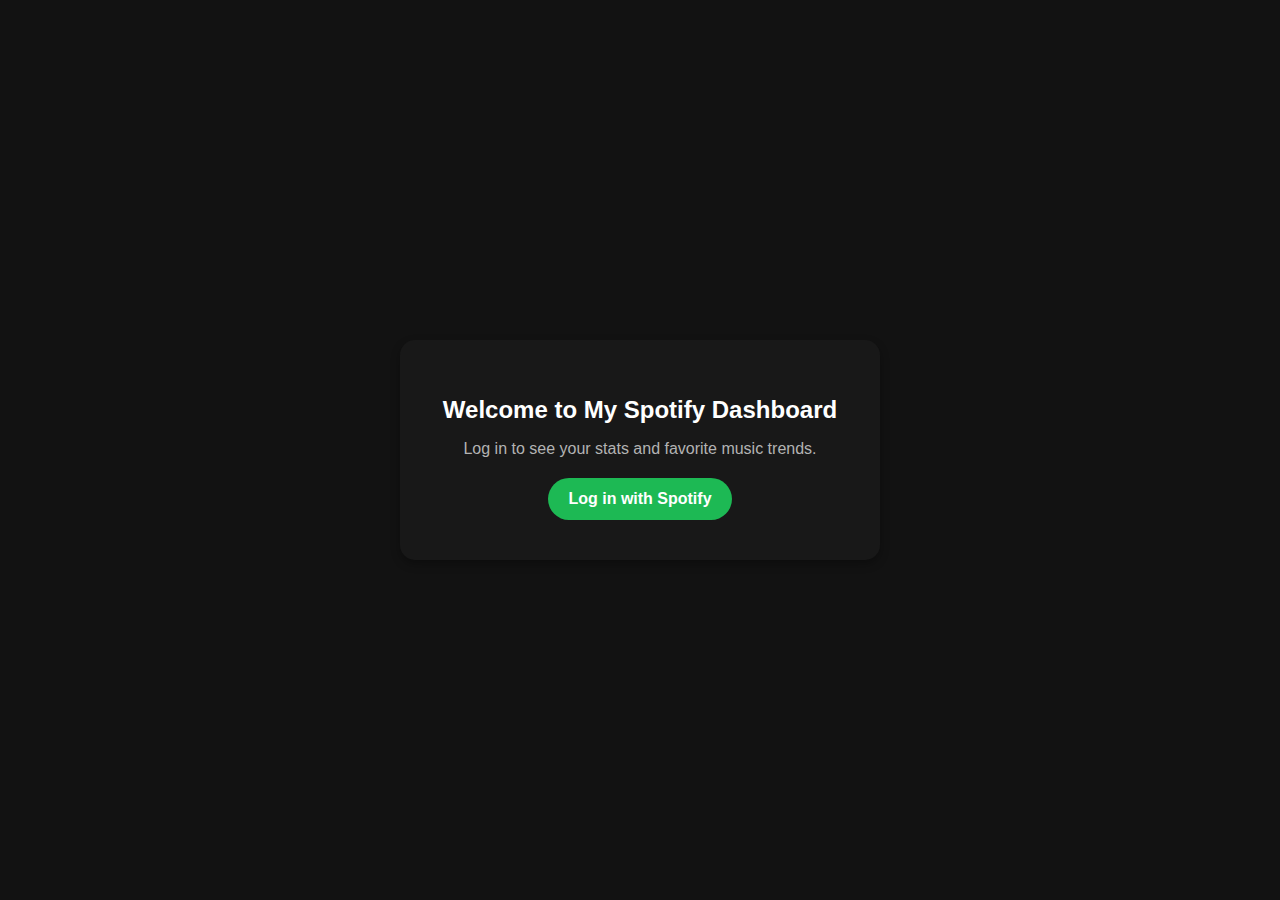
<file: index.html>
<!DOCTYPE html>
<html lang="en">
<head>
  <meta charset="UTF-8">
  <meta name="viewport" content="width=device-width, initial-scale=1.0">
  <title>Spotify Login</title>
  <link rel="stylesheet" href="login.css">
</head>
<body>
  <div class="login-container">
    <h1>Welcome to My Spotify Dashboard</h1>
    <p>Log in to see your stats and favorite music trends.</p>
    <button id="login-btn">Log in with Spotify</button>
  </div>

  <script src="login.js"></script>
</body>
</html>
</file>
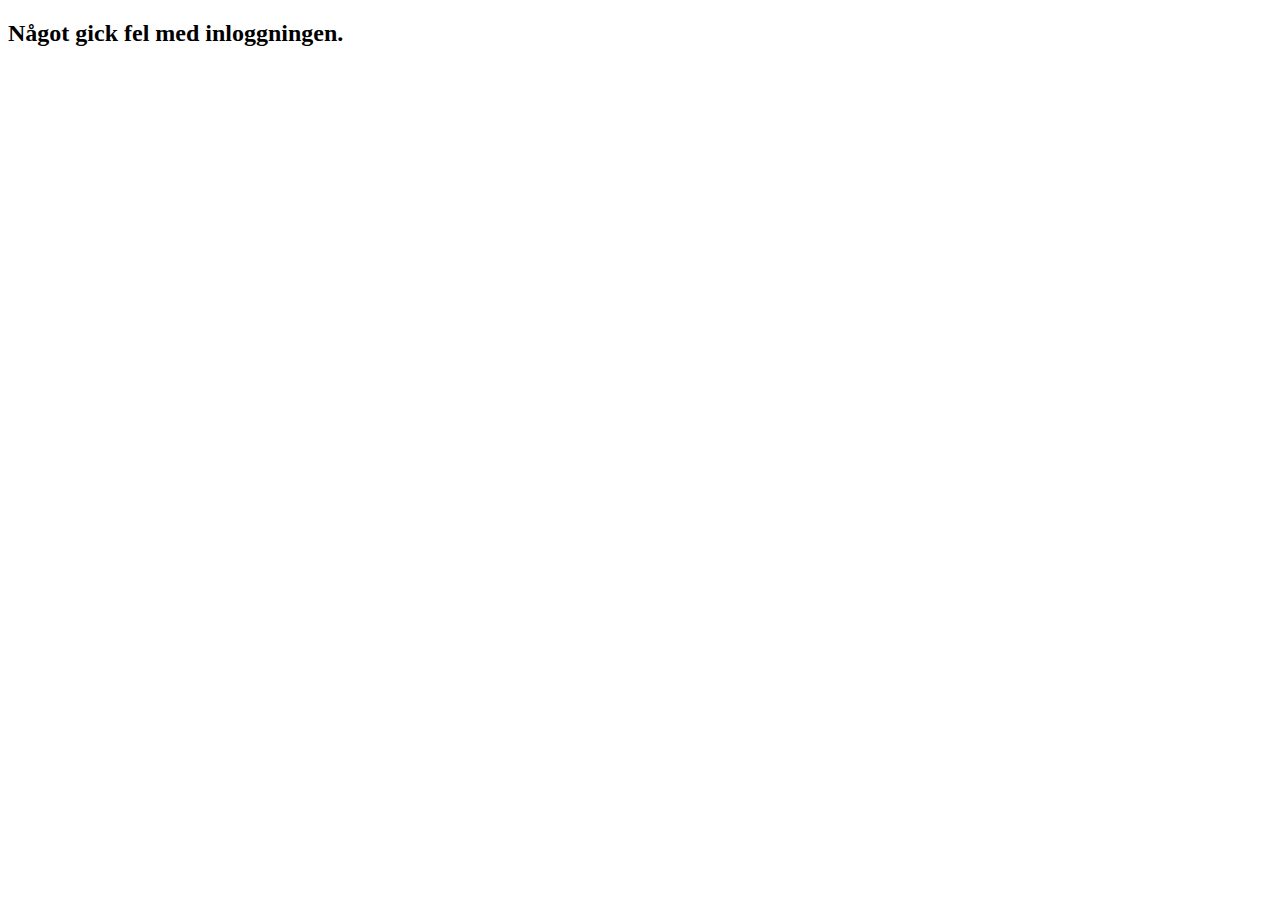
<file: callback.html>
<!DOCTYPE html>
<html lang="sv">
<head>
    <meta charset="UTF-8">
    <title>Redirecting...</title>
</head>
<body>
    <p>Redirecting...</p>
    <script>
        // 🎯 Hämta access_token från URL-fragment
        const hash = window.location.hash.substring(1);
        const params = new URLSearchParams(hash);
        const accessToken = params.get("access_token");

        if (accessToken) {
            // 💾 Spara token i localStorage
            localStorage.setItem('access_token', accessToken);

            // ✅ Skicka vidare till appen
            window.location.href = 'spotify.html';
        } else {
            document.body.innerHTML = "<h2>Något gick fel med inloggningen.</h2>";
        }
    </script>
</body>
</html>
</file>
<file: login.css>
/* Allmän stil för hela sidan */
body {
    font-family: Arial, sans-serif;
    background-color: #121212; /* Spotify mörkt tema */
    color: white;
    margin: 0;
    padding: 0;
    display: flex;
    justify-content: center;
    align-items: center;
    height: 100vh;
}

/* Login container */
.login-container {
    background-color: #181818;
    padding: 40px;
    border-radius: 15px;
    text-align: center;
    box-shadow: 0 4px 10px rgba(0, 0, 0, 0.3);
    width: 90%;
    max-width: 400px;
    transition: transform 0.3s ease-in-out;
}

.login-container:hover {
    transform: scale(1.05);
}

/* Rubriker */
h1 {
    font-size: 24px;
    margin-bottom: 10px;
}

p {
    font-size: 16px;
    margin-bottom: 20px;
    color: #b3b3b3;
}

/* Login-knapp */
#login-btn {
    padding: 12px 20px;
    background-color: #1DB954;
    color: white;
    border: none;
    border-radius: 25px;
    font-size: 16px;
    font-weight: bold;
    cursor: pointer;
    transition: background 0.3s ease-in-out, transform 0.2s ease-in-out;
}

#login-btn:hover {
    background-color: #1ed760;
    transform: scale(1.1);
}

/* Responsiv anpassning */
@media screen and (max-width: 600px) {
    .login-container {
        width: 80%;
    }
}
</file>
